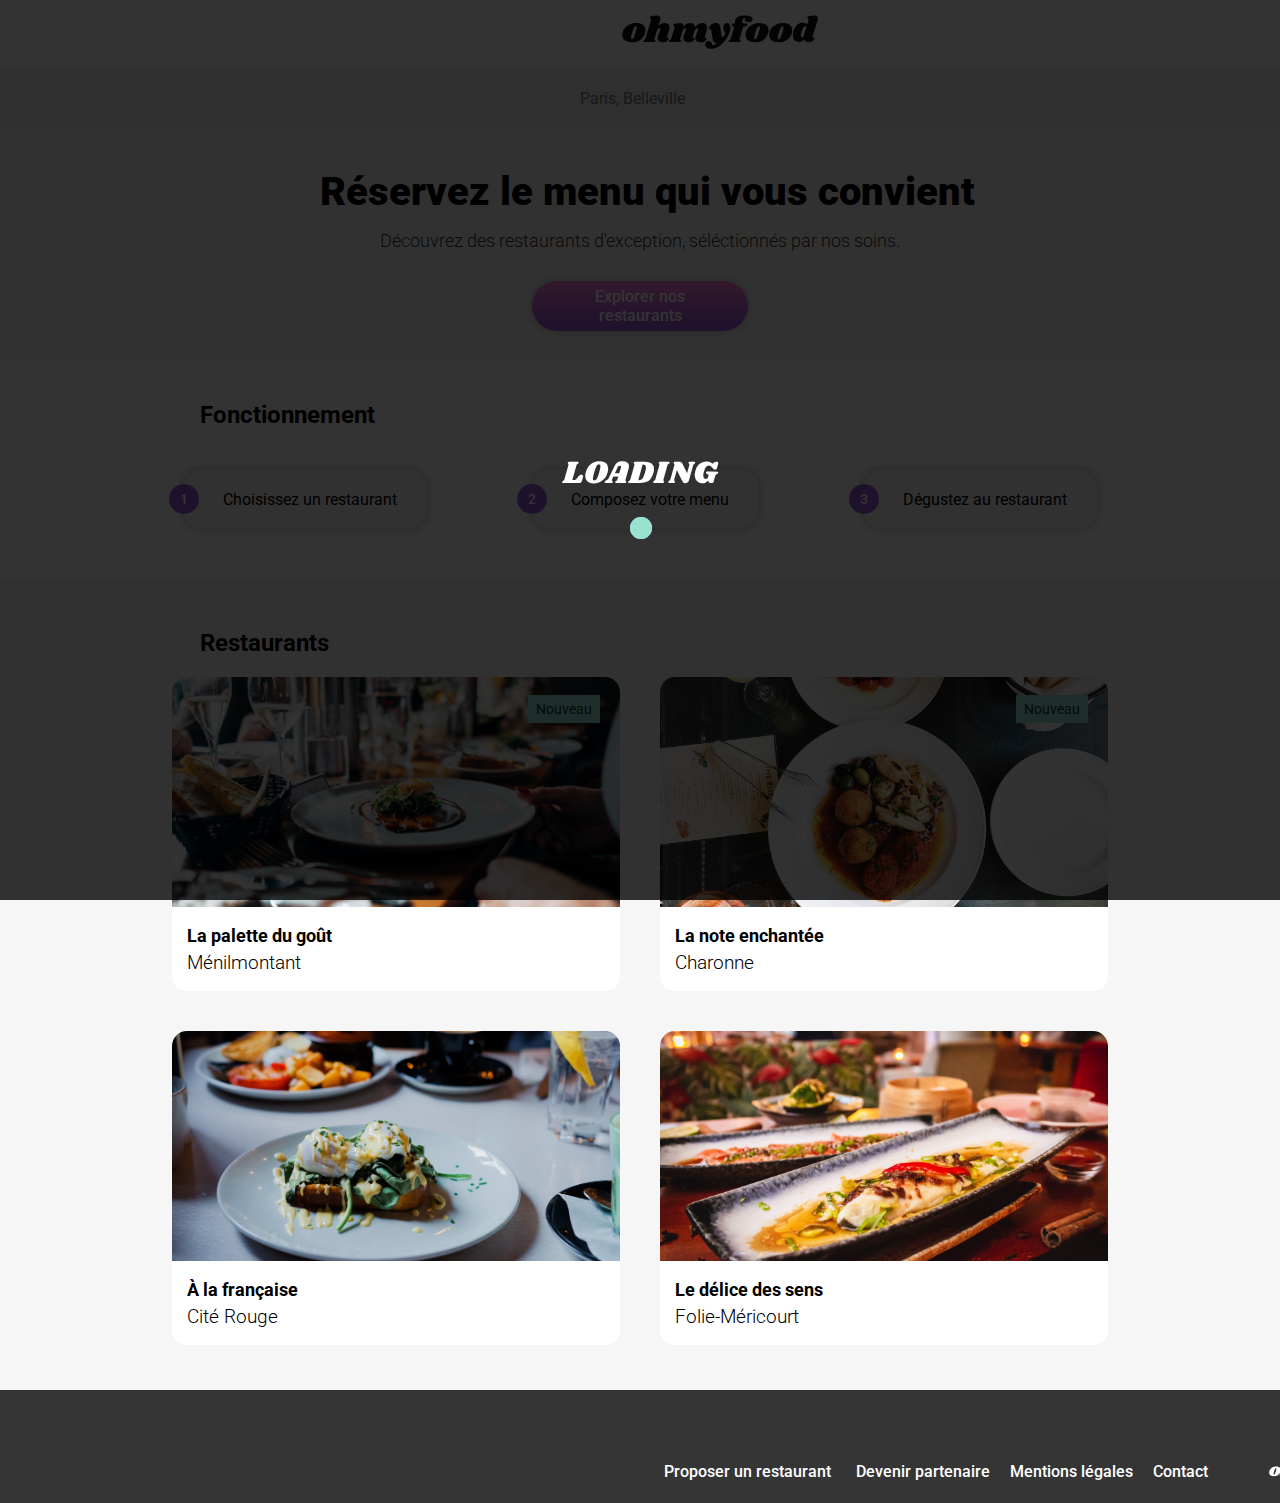
<file: index.html>
<!DOCTYPE html>
<html lang="fr">

<head>
   <meta charset="UTF-8">
   <meta name="viewport" content="width=device-width, initial-scale=1.0">
   <!-- Fontawasome -->
   <link rel="stylesheet" href="https://cdnjs.cloudflare.com/ajax/libs/font-awesome/6.4.2/css/all.min.css"
      integrity="sha512-z3gLpd7yknf1YoNbCzqRKc4qyor8gaKU1qmn+CShxbuBusANI9QpRohGBreCFkKxLhei6S9CQXFEbbKuqLg0DA=="
      crossorigin="anonymous" referrerpolicy="no-referrer" />
   <link rel="stylesheet" href="./assets/css/style.css">
   <title>OhMyFood - Accueil</title>
</head>
<body>
  <!--loading-->
   <div class="loader combine-animations">
      <h1>LOADING</h1>
      <span></span>
      <span></span>
      <span></span>
   </div>
   <header>
      <div class="logo">
         <img src="./assets/images/logo/ohmyfood@2x.svg" alt="Logo de la startup ohmyfood">
      </div>
   </header>
   <main class="main">
      <form class="location">
         <i class="fa-solid fa-location-dot"></i>
         <label for="location"></label>
         <input type="search" id="location" name="location" placeholder="Paris, Belleville"></input>
      </form>
      <div class="hero">
         <h1>Réservez le menu qui vous convient</h1>
         <p>Découvrez des restaurants d'exception, séléctionnés par nos soins.</p>
         <button class="btn-purple">Explorer nos restaurants</button>
      </div>
      <section class="functioning">
         <h2>Fonctionnement</h2>
         <div class="all-steps">
            <div class="step">
               <i class="fa-solid fa-mobile-screen-button"></i>
               <span>Choisissez un restaurant</span>
            </div>
            <div class="step">
               <i class="fa-solid fa-list-ul"></i>
               <span>Composez votre menu</span>
            </div>
            <div class="step">
               <i class="fa-solid fa-store"></i>
               <span>Dégustez au restaurant </span>
            </div>
         </div>
      </section>
      <section class="restaurants">
         <h2>Restaurants</h2>
         <div class="restaurants-content">
            <article class="cards">
               <a href="./restaurant/la_palette_du_gout.html">
                  <img src="./assets/images/restaurants/jay-wennington-N_Y88TWmGwA-unsplash.jpg"
                     alt="Photo du restaurant La palette du goût - Ménilmontant">
                  <div class="cards-texts menu-title-heart">
                     <h3 class="title-restaurant">La palette du goût</h3>
                     <i class="fa-empty fa-regular fa-heart heart-main"></i>
                     <i class=" fa-full fa-solid fa-heart heart-main"></i>
                  </div>
                  <p class="citie-restaurant">Ménilmontant</p>
                  <div class="badge">Nouveau</div>
               </a>
            </article>

            <article class="cards">
               <a href="./restaurant/la_note_enchentee.html">
                  <img src="./assets/images/restaurants/stil-u2Lp8tXIcjw-unsplash.jpg"
                     alt="Photo du restaurant La note enchantée - Charonne">
                  <div class="cards-texts menu-title-heart">
                     <h3 class="title-restaurant">La note enchantée</h3>
                     <i class="fa-empty fa-regular fa-heart heart-main"></i>
                     <i class=" fa-full fa-solid fa-heart heart-main"></i>
                  </div>
                  <p class="citie-restaurant">Charonne</p>
                  <div class="badge">Nouveau</div>
               </a>
            </article>

            <article class="cards">
               <a href="./restaurant/a_la_francaise.html">
                  <img src="./assets/images/restaurants/toa-heftiba-DQKerTsQwi0-unsplash.jpg"
                     alt="Photo du restaurant À la française - Cité Rouge">
                  <div class="cards-texts menu-title-heart">
                     <h3 class="title-restaurant">À la française</h3>
                     <i class="fa-empty fa-regular fa-heart heart-main"></i>
                     <i class=" fa-full fa-solid fa-heart heart-main"></i>
                  </div>
                  <p class="citie-restaurant">Cité Rouge</p>
               </a>
            </article>

            <article class="cards">
               <a href="./restaurant/le_delice_des_sens.html">
                  <img src="./assets/images/restaurants/louis-hansel-shotsoflouis-qNBGVyOCY8Q-unsplash.jpg"
                     alt="Photo du restaurant Le délice des sens - Folie-Méricourt">
                  <div class="cards-texts menu-title-heart">
                     <h3 class="title-restaurant">Le délice des sens</h3>
                     <i class="fa-empty fa-regular fa-heart heart-main"></i>
                     <i class=" fa-full fa-solid fa-heart heart-main"></i>
                  </div>
                  <p class="citie-restaurant">Folie-Méricourt</p>
               </a>
            </article>
         </div>
      </section>
      </main>
      <footer>
         <h3> <img src="assets/images/logo/ohmyfood2.png" alt="title picture" title="title picture" /> </h3>
         <div class="footer-container">
            <a href="#">
               <i class="fa-solid fa-utensils"></i>
               Proposer un restaurant
            </a>
            <a href="#">
               <i class="fa-solid fa-handshake-angle"></i>
               Devenir partenaire
            </a>
            <a href="#">
               Mentions légales
            </a>
            <a href="mailto:ohmyfood@gmail.com">
               Contact
            </a>
         </div>
      </footer>
   </body>
   
   </html>
</file>
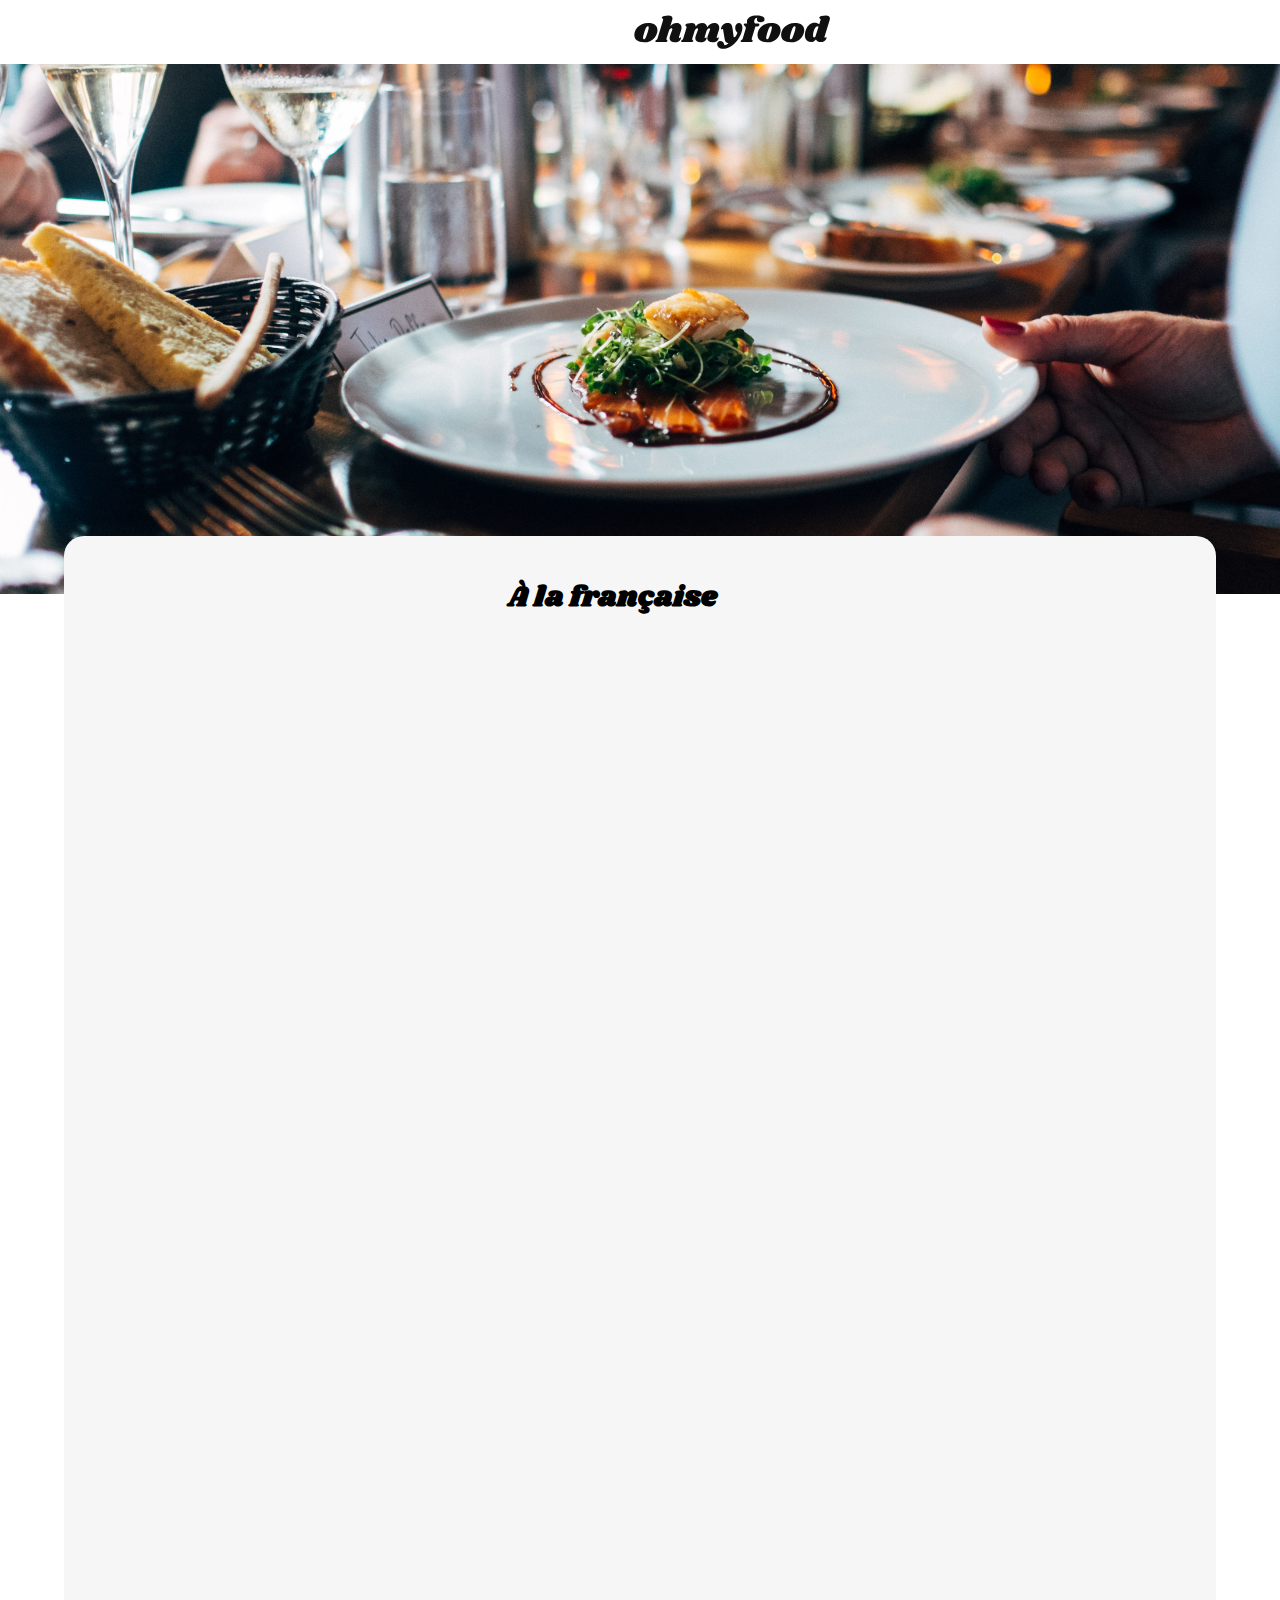
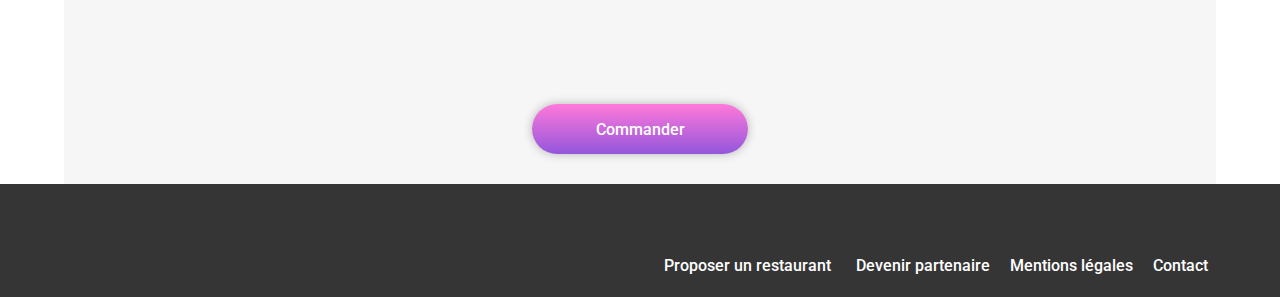
<file: restaurant/a_la_francaise.html>
<!DOCTYPE html>
<html lang="fr">

<head>
   <meta charset="UTF-8">
   <meta name="viewport" content="width=device-width, initial-scale=1.0">
   <!-- CDN Fontawasome -->
   <link rel="stylesheet" href="https://cdnjs.cloudflare.com/ajax/libs/font-awesome/6.4.2/css/all.min.css"
      integrity="sha512-z3gLpd7yknf1YoNbCzqRKc4qyor8gaKU1qmn+CShxbuBusANI9QpRohGBreCFkKxLhei6S9CQXFEbbKuqLg0DA=="
      crossorigin="anonymous" referrerpolicy="no-referrer" />
   <!-- Feuilles de styles -->
   <link rel="stylesheet" href="../assets/css/style.css">
   <title>Menu 3 : À la Française</title>
</head>

<body>
   <!-- Header -->
   <header class="menu-header">
      <a href="../index.html"><i class="fa-solid fa-arrow-left"></i></a>
      <div class="logo">
         <img src="../assets/images/logo/ohmyfood@2x.svg" alt="Logo de la startup ohmyfood">
      </div>
   </header>

   <!-- Main Section -->
   <main class="main">

      <!-- Image du menu -->
      <div class="menu-img">
         <img src="../assets/images/restaurants/jay-wennington-N_Y88TWmGwA-unsplash.jpg"
            alt="Photo du restaurant La palette du goût.">
      </div>
<!-- Plates sections -->
<section class="menu">
   <div class="menu-title">
      <h1>À la française</h1>
      <div class="menu-title-heart">
         <i class=" fa-empty fa-regular fa-heart"></i>
         <i class=" fa-full fa-solid fa-heart"></i>
      </div>
   </div>

   <!-- Plates Content -->
   <div class="menu-plates entrees-anim">
      <h4>ENTRÉES</h4>

      <div class="menu-plates-content">
         <!--Plates  -->

         <!-- Entries -->

         <article class="plate">
            <div class="plate-content">
               <div class="plate-title">
                  <h3>Tartare de poulpe acidulé</h3>
                  <p>Aux zestes d'orange</p>
               </div>
               <div class="plate-price">
                  <p>25€</p>
               </div>
            </div>
            <div class="plate-check">
               <i class="fa-solid fa-circle-check"></i>
            </div>
         </article>

         <!--Plates  -->

         <article class="plate">
            <div class="plate-content">
               <div class="plate-title">
                  <h3>Velouté de légumes d'antan</h3>
                  <p>Carotte,panais,topinanbour</p>
               </div>
               <div class="plate-price">
                  <p>35€</p>
               </div>
            </div>
            <div class="plate-check">
               <i class="fa-solid fa-circle-check"></i>
            </div>
         </article>

         <!--Plates  -->
         <article class="plate">
            <div class="plate-content">
               <div class="plate-title">
                  <h3>Soupe à l'oignon</h3>
                  <p>Revisitée</p>
               </div>
               <div class="plate-price">
                  <p>20€</p>
               </div>
            </div>
            <div class="plate-check">
               <i class="fa-solid fa-circle-check"></i>
            </div>
         </article>

      </div>
   </div>

   <div class="menu-plates plats-anim">
      <h4>PLATS</h4>

      <div class="menu-plates-content">
         <!--Plates  -->

         <!-- Dishes-->

         <article class="plate">
            <div class="plate-content">
               <div class="plate-title">
                  <h3>Coquilles Saint-Jacques</h3>
                  <p>Accompagnées d'une purée de panais</p>
               </div>
               <div class="plate-price">
                  <p>40€</p>
               </div>
            </div>
            <div class="plate-check">
               <i class="fa-solid fa-circle-check"></i>
            </div>
         </article>

         <!--Plates  -->

         <article class="plate">
            <div class="plate-content">
               <div class="plate-title">
                  <h3>Magret de canard</h3>
                  <p>Et parmentier de pommes de terre</p>
               </div>
               <div class="plate-price">
                  <p>35€</p>
               </div>
            </div>
            <div class="plate-check">
               <i class="fa-solid fa-circle-check"></i>
            </div>
         </article>

         <!--Plates  -->
         <article class="plate">
            <div class="plate-content">
               <div class="plate-title">
                  <h3>Pigeonneau d'Ille-et-Vilaine</h3>
                  <p>Sur son lit de gnocchisaux légumes </p>
               </div>
               <div class="plate-price">
                  <p>44€</p>
               </div>
            </div>
            <div class="plate-check">
               <i class="fa-solid fa-circle-check"></i>
            </div>
         </article>
      </div>
   </div>

   <div class="menu-plates desserts-anim">
      <h4>DESSERTS</h4>

      <div class="menu-plates-content">
         <!--Plates  -->

         <!--Desserts -->

         <article class="plate">
            <div class="plate-content">
               <div class="plate-title">
                  <h3>Pétales de violettes glacés</h3>
                  <p>Et purée de noissettes</p>
               </div>
               <div class="plate-price">
                  <p>18€</p>
               </div>
            </div>
            <div class="plate-check">
               <i class="fa-solid fa-circle-check"></i>
            </div>
         </article>

         <!--Plates  -->

         <article class="plate">
            <div class="plate-content">
               <div class="plate-title">
                  <h3>Fondant au chocolat</h3>
                  <p>Revisité</p>
               </div>
               <div class="plate-price">
                  <p>22€</p>
               </div>
            </div>
            <div class="plate-check">
               <i class="fa-solid fa-circle-check"></i>
            </div>
         </article>

         <!--Plates  -->
         <article class="plate">
            <div class="plate-content">
               <div class="plate-title">
                  <h3>Millefeuille croustillant</h3>
                  <p>Myrtilles et pâte d'amande</p>
               </div>
               <div class="plate-price">
                  <p>23€</p>
               </div>
            </div>
            <div class="plate-check">
               <i class="fa-solid fa-circle-check"></i>
            </div>
         </article>
      </div>
   </div>

   <!--Bouton commander-->
   <button class="btn-purple">Commander</button>
</section>
</main>

<!-- Footer -->
<footer>
<h3> <font face ="Shrikhand ">ohmyfood</font> </h3>
<div class="footer-container">
   <a href="#">
      <i class="fa-solid fa-utensils"></i>
      Proposer un restaurant
   </a>
   <a href="#">
      <i class="fa-solid fa-handshake-angle"></i>
      Devenir partenaire
   </a>
   <a href="#">
      Mentions légales
   </a>
   <a href="mailto:ohmyfood@gmail.com">
      Contact
   </a>
</div>
</footer>
</body>

</html>
</file>
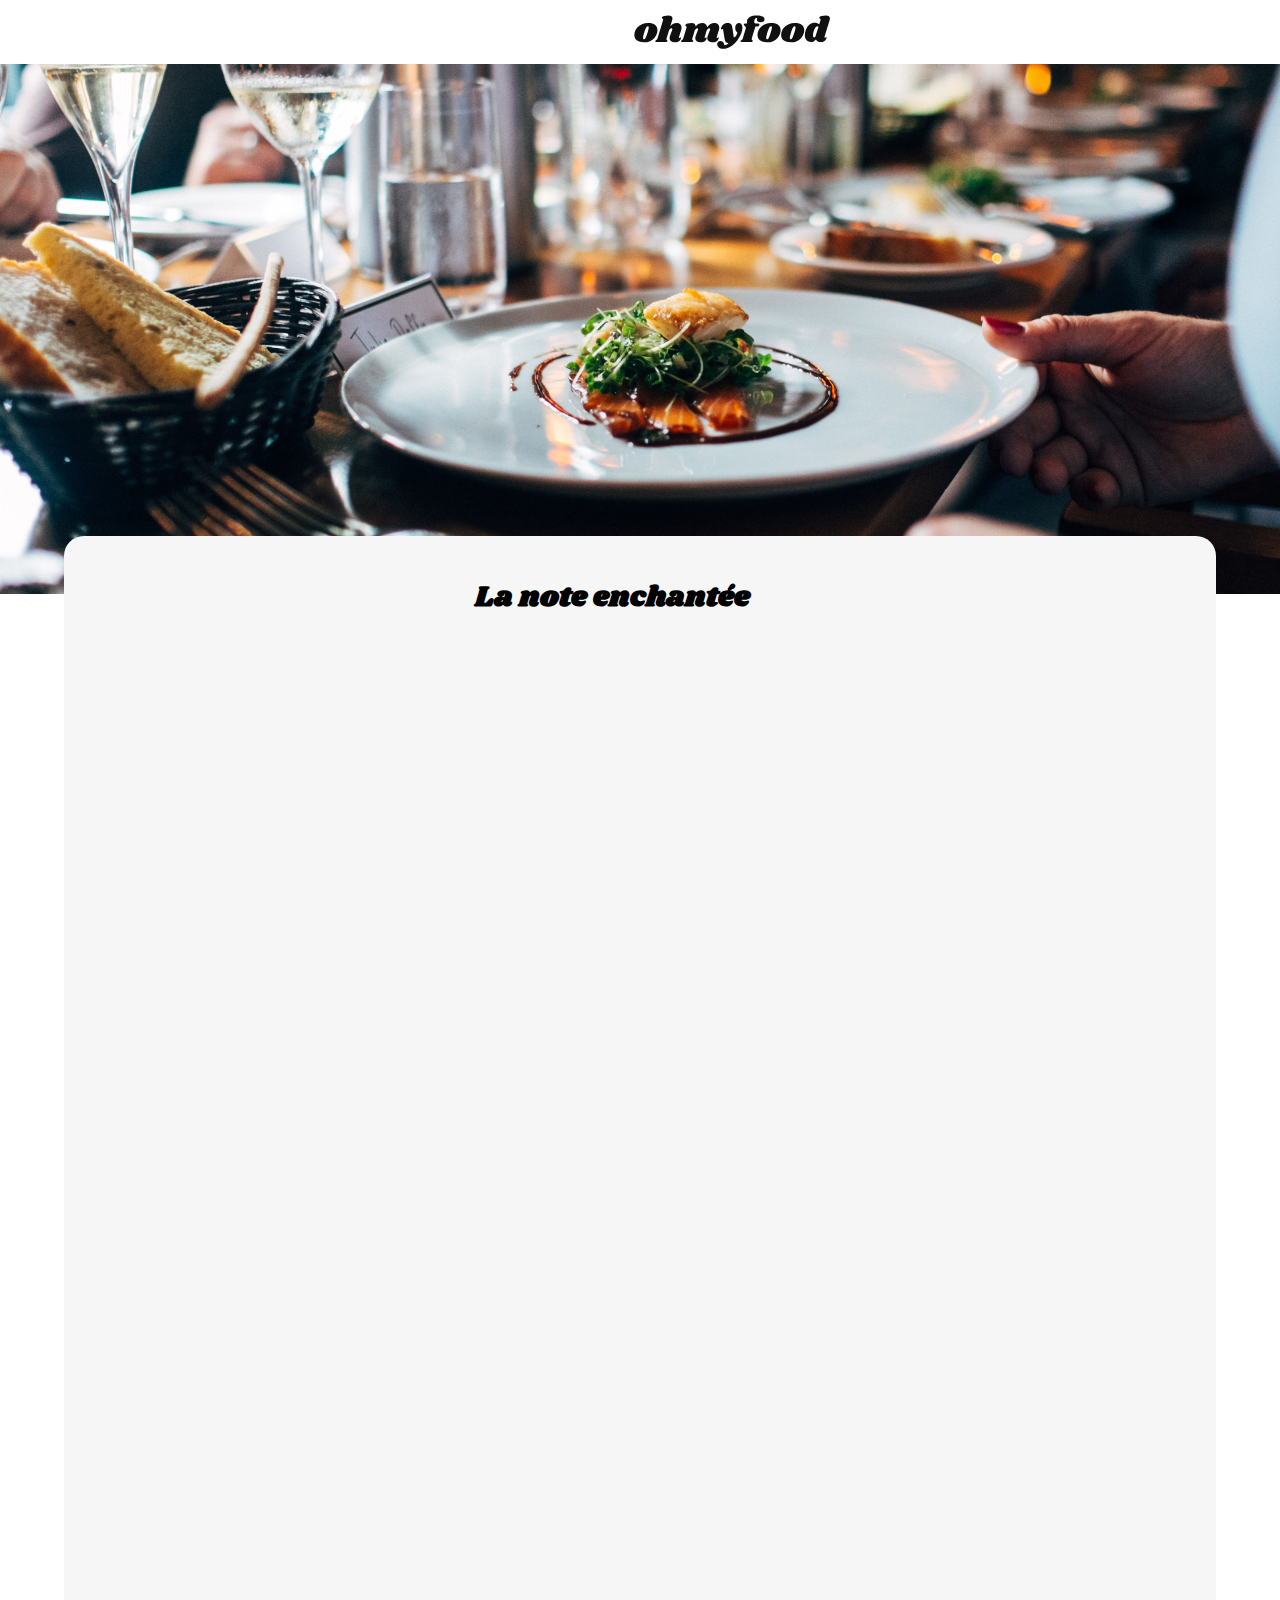
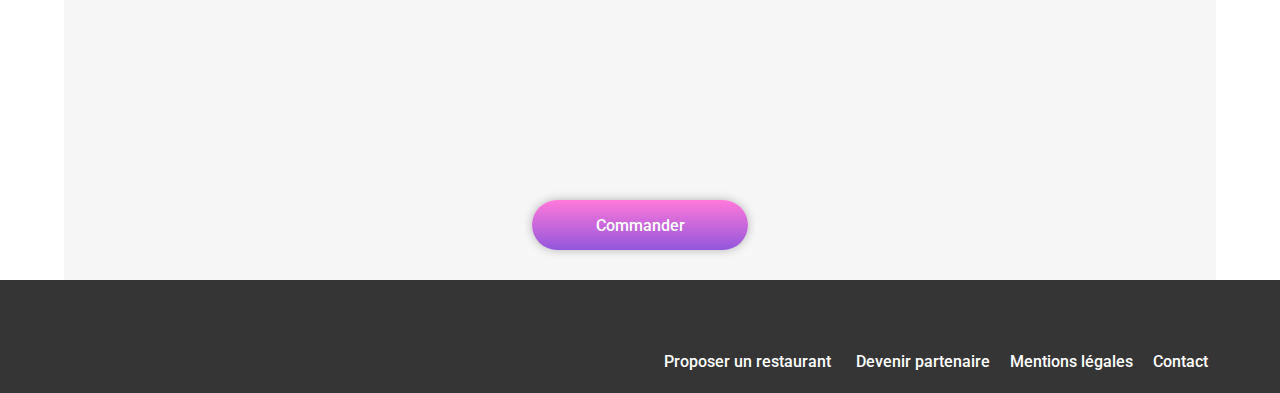
<file: restaurant/la_note_enchentee.html>
<!DOCTYPE html>
<html lang="fr">

<head>
   <meta charset="UTF-8">
   <meta name="viewport" content="width=device-width, initial-scale=1.0">
   <!-- CDN Fontawasome -->
   <link rel="stylesheet" href="https://cdnjs.cloudflare.com/ajax/libs/font-awesome/6.4.2/css/all.min.css"
      integrity="sha512-z3gLpd7yknf1YoNbCzqRKc4qyor8gaKU1qmn+CShxbuBusANI9QpRohGBreCFkKxLhei6S9CQXFEbbKuqLg0DA=="
      crossorigin="anonymous" referrerpolicy="no-referrer" />
   <!-- Feuilles de styles -->
   <link rel="stylesheet" href="../assets/css/style.css">
   <title>Menu 2 : La Note Enchantée</title>
</head>

<body>
   <!-- Header -->
   <header class="menu-header">
      <a href="../index.html"><i class="fa-solid fa-arrow-left"></i></a>
      <div class="logo">
         <img src="../assets/images/logo/ohmyfood@2x.svg" alt="Logo de la startup ohmyfood">
      </div>
   </header>

   <!-- Main Section -->
   <main class="main">

      <!-- Image du menu -->
      <div class="menu-img">
         <img src="../assets/images/restaurants/jay-wennington-N_Y88TWmGwA-unsplash.jpg"
            alt="Photo du restaurant La palette du goût.">
      </div>
 <!-- Plates sections -->
 <section class="menu">
   <div class="menu-title">
      <h1>La note enchantée</h1>
      <div class="menu-title-heart">
         <i class=" fa-empty fa-regular fa-heart"></i>
         <i class=" fa-full fa-solid fa-heart"></i>
      </div>
   </div>

   <!-- Plates Content -->
   <div class="menu-plates entrees-anim">
      <h4>ENTRÉES</h4>

      <div class="menu-plates-content">
         <!--Plates  -->

         <!-- Entries -->

         <article class="plate">
            <div class="plate-content">
               <div class="plate-title">
                  <h3>Ravioles de foie gras</h3>
                  <p>Accompagnées de leur crème à la truffe</p>
               </div>
               <div class="plate-price">
                  <p>25€</p>
               </div>
            </div>
            <div class="plate-check">
               <i class="fa-solid fa-circle-check"></i>
            </div>
         </article>

         <!--Plates  -->

         <article class="plate">
            <div class="plate-content">
               <div class="plate-title">
                  <h3>Caviar osciètre</h3>
                  <p>Sur blini à la farine de blé noir</p>
               </div>
               <div class="plate-price">
                  <p>35€</p>
               </div>
            </div>
            <div class="plate-check">
               <i class="fa-solid fa-circle-check"></i>
            </div>
         </article>

         <!--Plates  -->
         <article class="plate">
            <div class="plate-content">
               <div class="plate-title">
                  <h3>Homard et espuma de potiron</h3>
                  <p>Marinés aux zestes d'orange</p>
               </div>
               <div class="plate-price">
                  <p>20€</p>
               </div>
            </div>
            <div class="plate-check">
               <i class="fa-solid fa-circle-check"></i>
            </div>
         </article>

         <!--Plates  -->
         <article class="plate">
            <div class="plate-content">
               <div class="plate-title">
                  <h3>Foie gras de canard cuit entier</h3>
                  <p>Confiture de figue et pain toasté</p>
               </div>
               <div class="plate-price">
                  <p>35€</p>
               </div>
            </div>
            <div class="plate-check">
               <i class="fa-solid fa-circle-check"></i>
            </div>
         </article>

      </div>
   </div>

   <div class="menu-plates plats-anim">
      <h4>PLATS</h4>

      <div class="menu-plates-content">
         <!--Plates  -->

         <!-- Dishes-->

         <article class="plate">
            <div class="plate-content">
               <div class="plate-title">
                  <h3>Noix de coquilles Saint-Jacques</h3>
                  <p>Sur lit de purée de céleri-rave</p>
               </div>
               <div class="plate-price">
                  <p>40€</p>
               </div>
            </div>
            <div class="plate-check">
               <i class="fa-solid fa-circle-check"></i>
            </div>
         </article>

         <!--Plates  -->

         <article class="plate">
            <div class="plate-content">
               <div class="plate-title">
                  <h3>Langoustine poêlée</h3>
                  <p>Purée de patate douce</p>
               </div>
               <div class="plate-price">
                  <p>35€</p>
               </div>
            </div>
            <div class="plate-check">
               <i class="fa-solid fa-circle-check"></i>
            </div>
         </article>

         <!--Plates  -->
         <article class="plate">
            <div class="plate-content">
               <div class="plate-title">
                  <h3>Mijoté de queue de boeuf</h3>
                  <p>Et riz sauvage aux zestes de citron</p>
               </div>
               <div class="plate-price">
                  <p>45€</p>
               </div>
            </div>
            <div class="plate-check">
               <i class="fa-solid fa-circle-check"></i>
            </div>
         </article>
      </div>
   </div>

   <div class="menu-plates desserts-anim">
      <h4>DESSERTS</h4>

      <div class="menu-plates-content">
         <!--Plates  -->

         <!--Desserts -->

         <article class="plate">
            <div class="plate-content">
               <div class="plate-title">
                  <h3>Macaron noisette et chocolat</h3>
                  <p>Glace au caramel brun et sel de Guérande</p>
               </div>
               <div class="plate-price">
                  <p>18€</p>
               </div>
            </div>
            <div class="plate-check">
               <i class="fa-solid fa-circle-check"></i>
            </div>
         </article>

         <!--Plates  -->

         <article class="plate">
            <div class="plate-content">
               <div class="plate-title">
                  <h3>Baba au rhum revisité</h3>
                  <p>Avec son coulis de citron</p>
               </div>
               <div class="plate-price">
                  <p>22€</p>
               </div>
            </div>
            <div class="plate-check">
               <i class="fa-solid fa-circle-check"></i>
            </div>
         </article>

         <!--Plates  -->
         <article class="plate">
            <div class="plate-content">
               <div class="plate-title">
                  <h3>Tarte au citron meringuée</h3>
                  <p>Déstructurée</p>
               </div>
               <div class="plate-price">
                  <p>23€</p>
               </div>
            </div>
            <div class="plate-check">
               <i class="fa-solid fa-circle-check"></i>
            </div>
         </article>
      </div>
   </div>
   <!--Bouton commander-->
   <button class="btn-purple">Commander</button>
</section>
</main>

<!-- Footer -->
<footer>
<h3> <font face ="Shrikhand ">ohmyfood</font> </h3>
<div class="footer-container">
   <a href="#">
      <i class="fa-solid fa-utensils"></i>
      Proposer un restaurant
   </a>
   <a href="#">
      <i class="fa-solid fa-handshake-angle"></i>
      Devenir partenaire
   </a>
   <a href="#">
      Mentions légales
   </a>
   <a href="mailto:ohmyfood@gmail.com">
      Contact
   </a>
</div>
</footer>
</body>

</html>
</file>
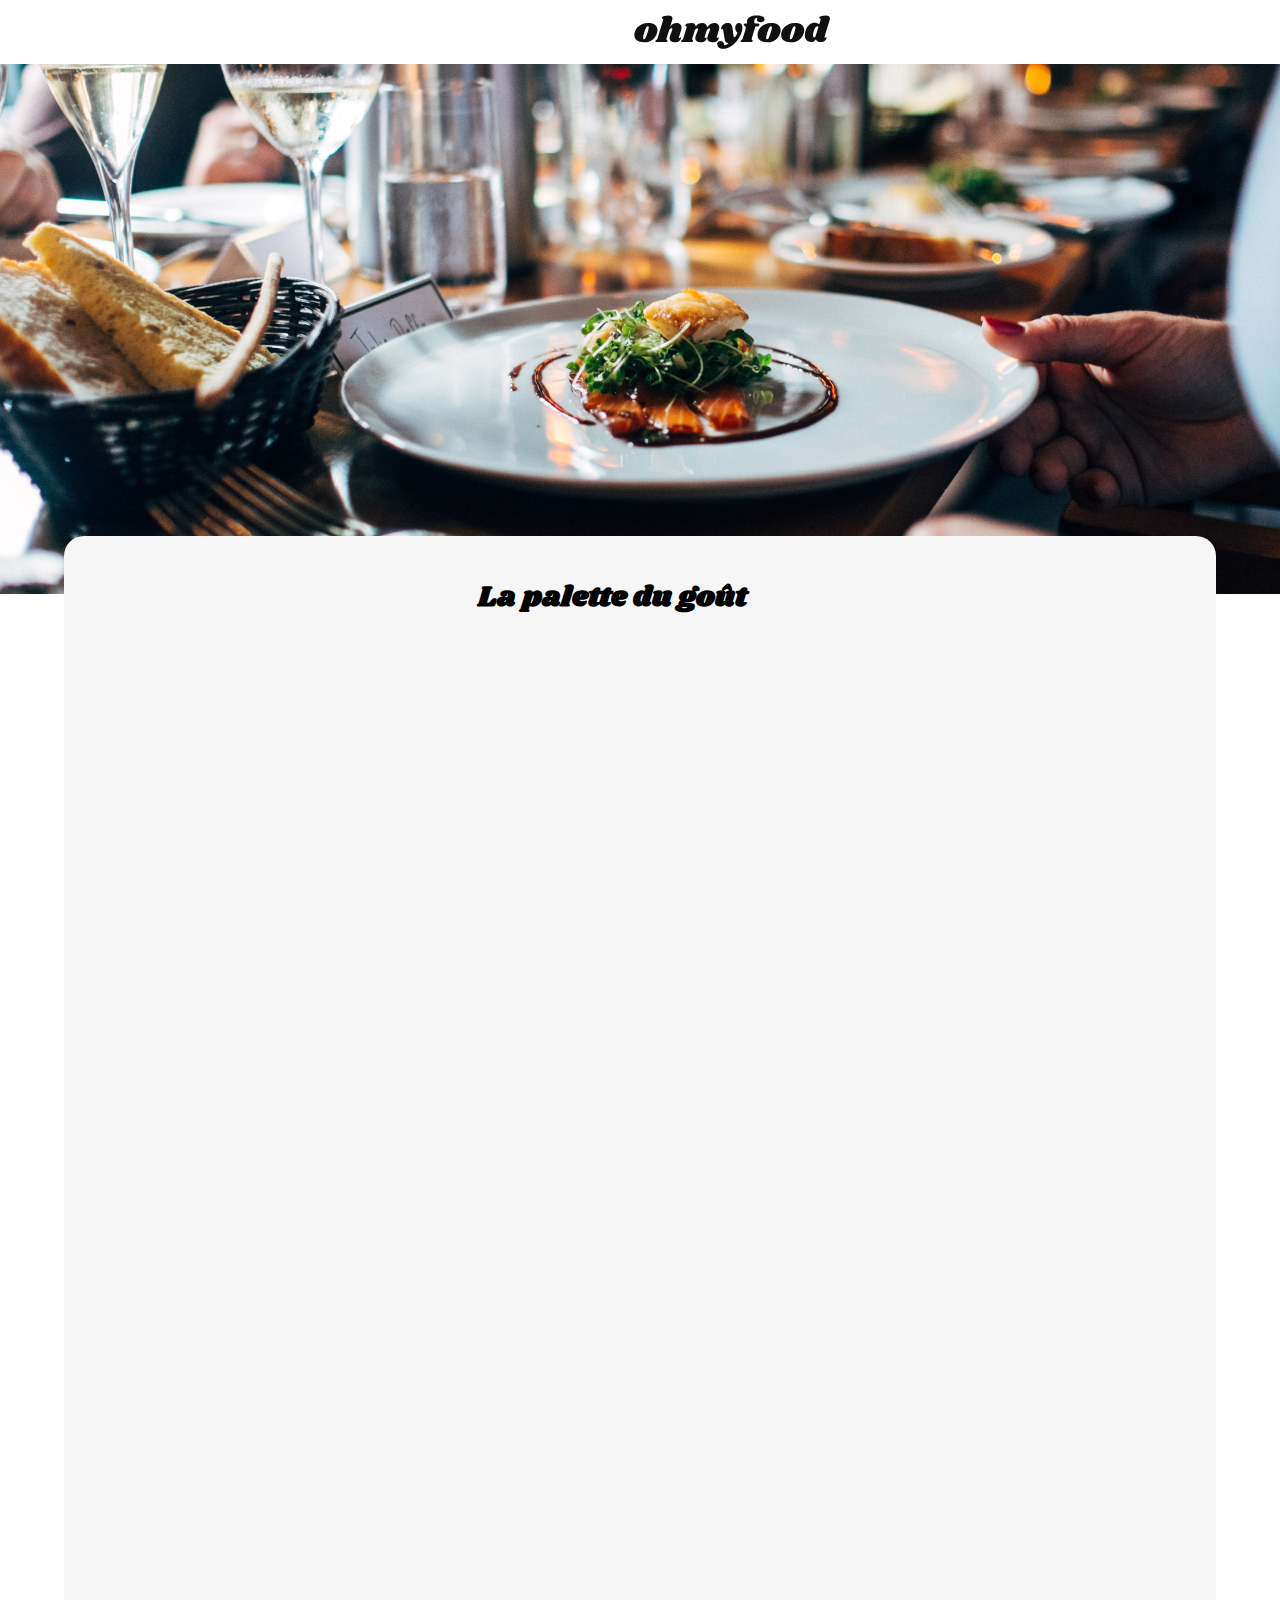
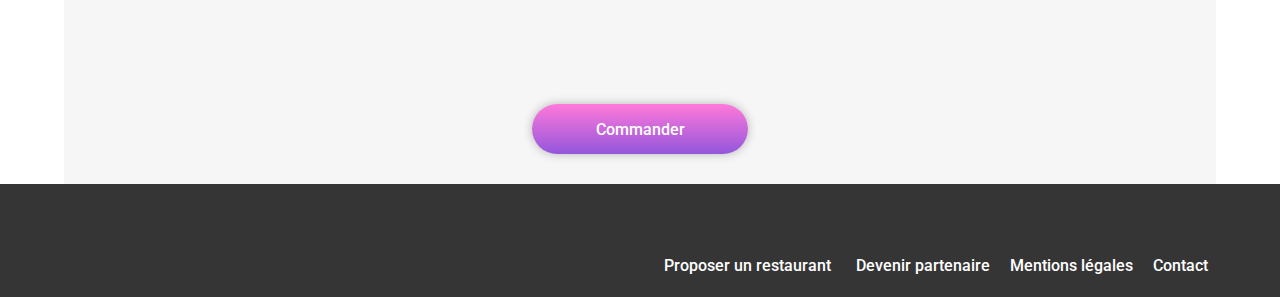
<file: restaurant/la_palette_du_gout.html>
<!DOCTYPE html>
<html lang="fr">

<head>
  <meta charset="UTF-8">
  <meta name="viewport" content="width=device-width, initial-scale=1.0">
  <!-- CDN Fontawasome -->
  <link rel="stylesheet" href="https://cdnjs.cloudflare.com/ajax/libs/font-awesome/6.4.2/css/all.min.css"
    integrity="sha512-z3gLpd7yknf1YoNbCzqRKc4qyor8gaKU1qmn+CShxbuBusANI9QpRohGBreCFkKxLhei6S9CQXFEbbKuqLg0DA=="
    crossorigin="anonymous" referrerpolicy="no-referrer" />
  <!-- Feuilles de styles -->
  <link rel="stylesheet" href="../assets/css/style.css">
  <title>Menu 1 : La Palette du goût</title>
</head>

<body>
  <!-- Header -->
  <header class="menu-header">
    <a href="../index.html"><i class="fa-solid fa-arrow-left"></i></a>
    <div class="logo">
      <img src="../assets/images/logo/ohmyfood@2x.svg" alt="Logo de la startup ohmyfood">
    </div>
  </header>

  <!-- Main Section -->
  <main class="main">

    <!-- Image du menu -->
    <div class="menu-img">
      <img src="../assets/images/restaurants/jay-wennington-N_Y88TWmGwA-unsplash.jpg"
        alt="Photo du restaurant La palette du goût.">
    </div>
     <!-- Plates sections -->
     <section class="menu">
        <div class="menu-title">
          <h1>La palette du goût</h1>
          <div class="menu-title-heart">
            <i class=" fa-empty fa-regular fa-heart"></i>
            <i class=" fa-full fa-solid fa-heart"></i>
          </div>
        </div>
  
        <!-- Plates Content -->
        <div class="menu-plates entrees-anim">
  
          <h4>ENTRÉES</h4>
  
          <div class="menu-plates-content">
            <!--Plates  -->
  
            <!-- Entries -->
  
            <article class="plate">
              <div class="plate-content">
                <div class="plate-title">
                  <h3>Fricassée d'escargots</h3>
                  <p>Au piment d'Espelette</p>
                </div>
                <div class="plate-price">
                  <p>25€</p>
                </div>
              </div>
              <div class="plate-check">
                <i class="fa-solid fa-circle-check"></i>
              </div>
            </article>
  
            <!--Plates  -->
  
            <article class="plate">
              <div class="plate-content">
                <div class="plate-title">
                  <h3>Foie gras de canard mi-cuit</h3>
                  <p>Et ses copeaux de truffe noire</p>
                </div>
                <div class="plate-price">
                  <p>35€</p>
                </div>
              </div>
              <div class="plate-check">
                <i class="fa-solid fa-circle-check"></i>
              </div>
            </article>
  
            <!--Plates  -->
            <article class="plate">
              <div class="plate-content">
                <div class="plate-title">
                  <h3>Oeuf au plat</h3>
                  <p>Assaisonné à la truffe sur lit de caviar</p>
                </div>
                <div class="plate-price">
                  <p>20€</p>
                </div>
              </div>
              <div class="plate-check">
                <i class="fa-solid fa-circle-check"></i>
              </div>
            </article>
          </div>
  
        </div>
  
        <div class="menu-plates plats-anim">
          <h4>PLATS</h4>
  
          <div class="menu-plates-content">
            <!--Plates  -->
  
            <!-- Dishes-->
  
            <article class="plate">
              <div class="plate-content">
                <div class="plate-title">
                  <h3>Filets de boeuf aux herbes</h3>
                  <p>Accompagné de sa ribambelle de légumes</p>
                </div>
                <div class="plate-price">
                  <p>40€</p>
                </div>
              </div>
              <div class="plate-check">
                <i class="fa-solid fa-circle-check"></i>
              </div>
            </article>
  
            <!--Plates  -->
  
            <article class="plate">
              <div class="plate-content">
                <div class="plate-title">
                  <h3>Parmentier de queue de boeuf</h3>
                  <p>À la truffe noire sur sa purée de panais</p>
                </div>
                <div class="plate-price">
                  <p>35€</p>
                </div>
              </div>
              <div class="plate-check">
                <i class="fa-solid fa-circle-check"></i>
              </div>
            </article>
  
            <!--Plates  -->
            <article class="plate">
              <div class="plate-content">
                <div class="plate-title">
                  <h3>Filet de turbot</h3>
                  <p>Aux agrumes</p>
                </div>
                <div class="plate-price">
                  <p>44€</p>
                </div>
              </div>
              <div class="plate-check">
                <i class="fa-solid fa-circle-check"></i>
              </div>
            </article>
          </div>
  
        </div>
  
        <div class="menu-plates desserts-anim">
          <h4>DESSERTS</h4>
  
          <div class="menu-plates-content">
            <!--Plates  -->
  
            <!--Desserts -->
  
            <article class="plate">
              <div class="plate-content">
                <div class="plate-title">
                  <h3>Paris-Brest</h3>
                  <p>Revisité</p>
                </div>
                <div class="plate-price">
                  <p>18€</p>
                </div>
              </div>
              <div class="plate-check">
                <i class="fa-solid fa-circle-check"></i>
              </div>
            </article>
  
            <!--Plates  -->
  
            <article class="plate">
              <div class="plate-content">
                <div class="plate-title">
                  <h3>Macaron au chocolat d'exception</h3>
                  <p>Et glace à la vanille de Magagascar</p>
                </div>
                <div class="plate-price">
                  <p>22€</p>
                </div>
              </div>
              <div class="plate-check">
                <i class="fa-solid fa-circle-check"></i>
              </div>
            </article>
  
            <!--Plates  -->
            <article class="plate">
              <div class="plate-content">
                <div class="plate-title">
                  <h3>Mousse au chocolat</h3>
                  <p>Au piment d'Espelette et à la truffe noire</p>
                </div>
                <div class="plate-price">
                  <p>23€</p>
                </div>
              </div>
              <div class="plate-check">
                <i class="fa-solid fa-circle-check"></i>
              </div>
            </article>
          </div>
  
        </div>
  
        <!--Bouton commander-->
        <button class="btn-purple">Commander</button>
      </section>
    </main>
  
    <!-- Footer -->
    <footer>
      <h3> <font face ="Shrikhand ">ohmyfood</font> </h3>
      <div class="footer-container">
        <a href="#">
          <i class="fa-solid fa-utensils"></i>
          Proposer un restaurant
        </a>
        <a href="#">
          <i class="fa-solid fa-handshake-angle"></i>
          Devenir partenaire
        </a>
        <a href="#">
          Mentions légales
        </a>
        <a href="mailto:ohmyfood@gmail.com">
          Contact
        </a>
      </div>
    </footer>
  </body>
  
  </html>
</file>
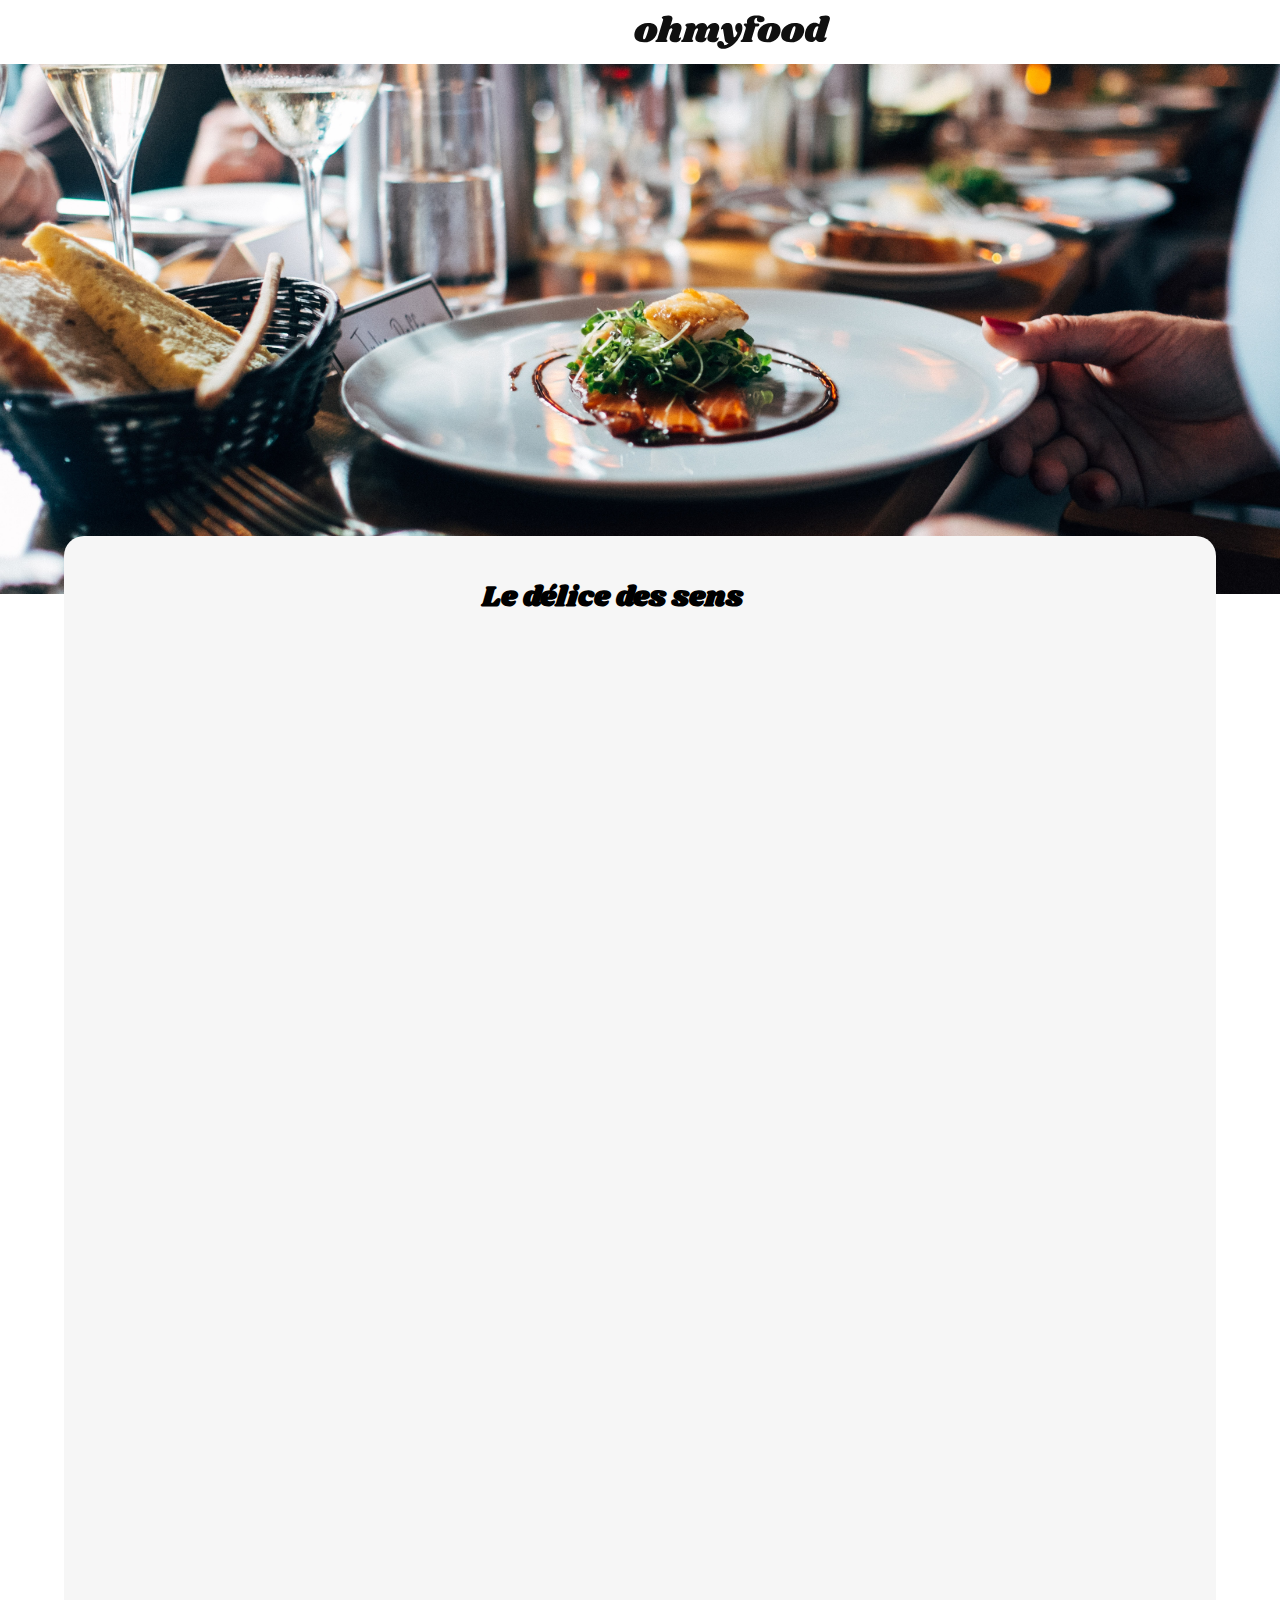
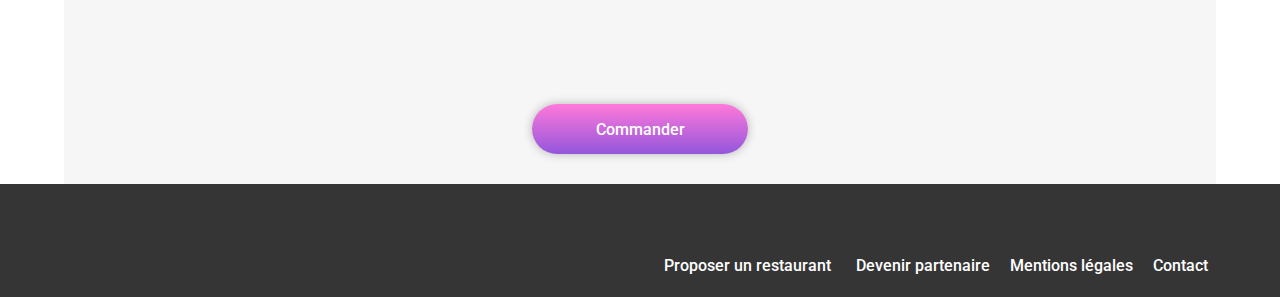
<file: restaurant/le_delice_des_sens.html>
<!DOCTYPE html>
<html lang="fr">

<head>
   <meta charset="UTF-8">
   <meta name="viewport" content="width=device-width, initial-scale=1.0">
   <!-- CDN Fontawasome -->
   <link rel="stylesheet" href="https://cdnjs.cloudflare.com/ajax/libs/font-awesome/6.4.2/css/all.min.css"
      integrity="sha512-z3gLpd7yknf1YoNbCzqRKc4qyor8gaKU1qmn+CShxbuBusANI9QpRohGBreCFkKxLhei6S9CQXFEbbKuqLg0DA=="
      crossorigin="anonymous" referrerpolicy="no-referrer" />
   <!-- Feuilles de styles -->
   <link rel="stylesheet" href="../assets/css/style.css">
   <title>Menu 4 : le Délice des Sens</title>
</head>

<body>
   <!-- Header -->
   <header class="menu-header">
      <a href="../index.html"><i class="fa-solid fa-arrow-left"></i></a>
      <div class="logo">
         <img src="../assets/images/logo/ohmyfood@2x.svg" alt="Logo de la startup ohmyfood">
      </div>
   </header>

   <!-- Main Section -->
   <main class="main">

      <!-- Image du menu -->
      <div class="menu-img">
         <img src="../assets/images/restaurants/jay-wennington-N_Y88TWmGwA-unsplash.jpg"
            alt="Photo du restaurant La palette du goût.">
      </div>

      <!-- Plates sections -->
      <section class="menu">
         <div class="menu-title">
            <h1>Le délice des sens</h1>
            <div class="menu-title-heart">
               <i class=" fa-empty fa-regular fa-heart"></i>
               <i class=" fa-full fa-solid fa-heart"></i>
            </div>
         </div>
          <!-- Plates Content -->
          <div class="menu-plates entrees-anim">
            <h4>ENTRÉES</h4>

            <div class="menu-plates-content">
               <!--Plates  -->

               <!-- Entries -->

               <article class="plate">
                  <div class="plate-content">
                     <div class="plate-title">
                        <h3>Tartare de thon</h3>
                        <p>Assaisonné au yuzu</p>
                     </div>
                     <div class="plate-price">
                        <p>25€</p>
                     </div>
                  </div>
                  <div class="plate-check">
                     <i class="fa-solid fa-circle-check"></i>
                  </div>
               </article>

               <!--Plates  -->

               <article class="plate">
                  <div class="plate-content">
                     <div class="plate-title">
                        <h3>Bouchée de homard croustillant</h3>
                        <p>Et sa farandole de petits légumes</p>
                     </div>
                     <div class="plate-price">
                        <p>35€</p>
                     </div>
                  </div>
                  <div class="plate-check">
                     <i class="fa-solid fa-circle-check"></i>
                  </div>
               </article>

               <!--Plates  -->
               <article class="plate">
                  <div class="plate-content">
                     <div class="plate-title">
                        <h3>Poulet rôti aux herbes de Provence</h3>
                        <p>Et sa crème de truffe</p>
                     </div>
                     <div class="plate-price">
                        <p>40€</p>
                     </div>
                  </div>
                  <div class="plate-check">
                     <i class="fa-solid fa-circle-check"></i>
                  </div>
               </article>

            </div>
         </div>

         <div class="menu-plates plats-anim">
            <h4>PLATS</h4>

            <div class="menu-plates-content">
               <!--Plates  -->

               <!-- Dishes-->

               <article class="plate">
                  <div class="plate-content">
                     <div class="plate-title">
                        <h3>Poulet rôti aux herbes de Provence</h3>
                        <p>Et sacrème de truffe</p>
                     </div>
                     <div class="plate-price">
                        <p>40€</p>
                     </div>
                  </div>
                  <div class="plate-check">
                     <i class="fa-solid fa-circle-check"></i>
                  </div>
               </article>

               <!--Plates  -->

               <article class="plate">
                  <div class="plate-content">
                     <div class="plate-title">
                        <h3>Langouste rôtie</h3>
                        <p>Et ses légumes de saison</p>
                     </div>
                     <div class="plate-price">
                        <p>35€</p>
                     </div>
                  </div>
                  <div class="plate-check">
                     <i class="fa-solid fa-circle-check"></i>
                  </div>
               </article>

               <!--Plates  -->
               <article class="plate">
                  <div class="plate-content">
                     <div class="plate-title">
                        <h3>Côte de boeuf Angus</h3>
                        <p>Et sa purée de panais</p>
                     </div>
                     <div class="plate-price">
                        <p>44€</p>
                     </div>
                  </div>
                  <div class="plate-check">
                     <i class="fa-solid fa-circle-check"></i>
                  </div>
               </article>
            </div>
         </div>


         <div class="menu-plates desserts-anim">
            <h4>DESSERTS</h4>

            <div class="menu-plates-content">
               <!--Plates  -->

               <!--Desserts -->

               <article class="plate">
                  <div class="plate-content">
                     <div class="plate-title">
                        <h3>Farandole de desserts</h3>
                        <p>Du chef</p>
                     </div>
                     <div class="plate-price">
                        <p>18€</p>
                     </div>
                  </div>
                  <div class="plate-check">
                     <i class="fa-solid fa-circle-check"></i>
                  </div>
               </article>

               <!--Plates  -->

               <article class="plate">
                  <div class="plate-content">
                     <div class="plate-title">
                        <h3>Crème brulée</h3>
                        <p>Revisitée</p>
                     </div>
                     <div class="plate-price">
                        <p>22€</p>
                     </div>
                  </div>
                  <div class="plate-check">
                     <i class="fa-solid fa-circle-check"></i>
                  </div>
               </article>

               <!--Plates  -->
               <article class="plate">
                  <div class="plate-content">
                     <div class="plate-title">
                        <h3>Tiramisu</h3>
                        <p>À la noisette</p>
                     </div>
                     <div class="plate-price">
                        <p>23€</p>
                     </div>
                  </div>
                  <div class="plate-check">
                     <i class="fa-solid fa-circle-check"></i>
                  </div>
               </article>
            </div>
         </div>

         <!--Bouton commander-->
         <button class="btn-purple">Commander</button>
      </section>
   </main>

   <!-- Footer -->
   <footer>
      <h3> <font face ="Shrikhand ">ohmyfood</font> </h3>
      <div class="footer-container">
         <a href="#">
            <i class="fa-solid fa-utensils"></i>
            Proposer un restaurant
         </a>
         <a href="#">
            <i class="fa-solid fa-handshake-angle"></i>
            Devenir partenaire
         </a>
         <a href="#">
            Mentions légales
         </a>
         <a href="mailto:ohmyfood@gmail.com">
            Contact
         </a>
      </div>
   </footer>
</body>

</html>
</file>
<file: assets/css/style.css>
@charset "UTF-8";
@import url("https://fonts.googleapis.com/css2?family=Roboto:wght@400;500;700;900&family=Shrikhand&display=swap");
*,
::before,
::after {
  margin: 0;
  padding: 0;
  box-sizing: border-box;
  text-decoration: none;
  list-style-type: none;
}

/*Styles généraux*/
body {
  font-family: "Roboto", sans-serif;
}

@media screen and (min-width: 1024px) {
  .main {
    max-width: 1440px;
    width: 100%;
    margin: 0 auto;
  }
}
.main h1 {
  font-family: "Roboto", sans-serif;
  font-size: 1.5rem;
  font-weight: 900;
  margin-left: 15px;
  color: #000000;
}
@media screen and (min-width: 1024px) {
  .main h1 {
    text-align: center;
  }
}
.main h2 {
  font-family: "Roboto", sans-serif;
  font-size: 1.5rem;
  font-weight: 700;
  color: #000000;
  margin: 40px 0 20px 20px;
  margin-left: 200px;
}
.main h3 {
  font-family: "Shrikhand", cursive;
  font-size: 1.125rem;
  font-weight: 400;
  color: #ffffff;
}
.main h4 {
  font-family: "Roboto", sans-serif;
  font-size: 1rem;
  font-weight: 500;
  color: #10392f;
}
.main p {
  font-family: "Roboto", sans-serif;
  font-size: 1rem;
}
@media screen and (min-width: 1024px) {
  .main p {
    font-size: 1.2rem;
  }
}
.main .euro {
  font-family: "Roboto", sans-serif;
  font-size: 1rem;
  font-weight: 600;
  margin: 30px 5px 0 0;
}

/*Mise en page du header*/
header {
  width: 100%;
  height: 64px;
  box-shadow: 0 0 5px 5px #d6d6d6;
  display: flex;
}
header .logo {
  width: 100%;
  display: flex;
  flex-wrap: wrap;
  justify-content: center;
  align-content: center;
}
header i {
  display: flex;
  justify-content: center;
  margin: 20px 0 0 24px;
  font-size: 20px;
}
@media screen and (min-width: 1024px) {
  header {
    width: 1440px;
    margin: 0 auto;
    box-shadow: none;
  }
}

/*Mise en forme du footer*/
footer {
  width: 100%;
  background-color: #353535;
  padding: 22px;
  position: relative;
}
footer h3 {
  color: #ffffff;
  margin: 0 0 15px 10px;
}
@media screen and (min-width: 1024px) {
  footer h3 {
    display: flex;
    justify-content: flex-end;
    position: absolute;
    top: 68px;
    right: 32px;
  }
}
footer .footer-container {
  display: flex;
  flex-direction: column;
}
@media screen and (min-width: 1024px) {
  footer .footer-container {
    flex-direction: row;
    justify-content: flex-end;
    margin-top: 50px;
    margin-right: 200px;
  }
}
footer .footer-container a {
  font-family: "Roboto", sans-serif;
  font-size: 1rem;
  font-weight: 500;
  color: #ffffff;
  margin: 8px 10px;
  position: relative;
}
@media screen and (min-width: 1024px) {
  footer .footer-container a {
    margin: 0 10px;
  }
}
footer .footer-container a i {
  width: 22px;
  font-size: 16px;
}
@media screen and (min-width: 1024px) {
  footer .footer-container a i {
    padding-right: 5px;
  }
}
@media screen and (min-width: 1024px) {
  footer {
    width: 1440px;
    margin: 0 auto;
  }
}

/*Animation des coeurs de la page index.html*/
.cards .fa-solid {
  color: transparent;
  background-image: linear-gradient(to top, #ff79da, #9356dc);
  background-clip: text;
  -webkit-background-clip: text;
  opacity: 0;
  transition: all 200ms ease-in-out;
}
.cards:hover .fa-solid {
  opacity: 1;
}

/*Animation des coeurs des pages menus*/
.menu-title-heart .fa-full {
  color: transparent;
  background-image: linear-gradient(to top, #ff79da, #9356dc);
  background-clip: text;
  -webkit-background-clip: text;
  opacity: 0;
  transition: all 2000ms ease;
}
.menu-title-heart:hover .fa-solid {
  opacity: 1;
  transform: scale(1.1);
}

/*Mise en page du container "location"*/
.location {
  width: 100%;
  background-color: #eaeaea;
  display: flex;
  justify-content: center;
  align-items: center;
  padding: 10px 0;
  margin-top: 5px;
}
.location i {
  font-size: 19px;
}
.location input {
  width: 9rem;
  font-family: "Roboto", sans-serif;
  font-size: 1rem;
  font-weight: 400;
  text-align: center;
  padding: 10px;
  border: none;
  border-radius: 5px;
  outline: none;
  background-color: #eaeaea;
}
.location input:focus {
  background-color: rgba(255, 255, 255, 0.4);
  margin-left: 15px;
}

/*Mise en page de la section "hero"*/
.hero {
  width: 100%;
  padding-top: 40px;
  padding-bottom: 30px;
  background-color: #f6f6f6;
  display: grid;
  place-items: center;
}
@media screen and (min-width: 1024px) {
  .hero h1 {
    font-size: 2.5rem;
  }
}
.hero p {
  font-family: "Roboto", sans-serif;
  font-size: 1.12rem;
  font-weight: 300;
  text-align: center;
  color: #353535;
  padding-top: 15px;
}

/*Mise en forme de la section "functioning"*/
.functioning {
  width: 100%;
  counter-reset: steps-functioning;
  margin-bottom: 30px;
}

.all-steps {
  display: flex;
  flex-direction: column;
  flex-wrap: wrap;
  justify-content: center;
  align-items: center;
}
@media screen and (min-width: 1024px) {
  .all-steps {
    flex-direction: row;
    justify-content: center;
    gap: 5%;
  }
}
.all-steps .step {
  max-width: 82%;
  height: 20px;
  background-color: #f6f6f6;
  border-radius: 20px;
  margin: 20px;
  padding: 30px;
  display: flex;
  justify-content: center;
  align-items: center;
  box-shadow: 0 0 10px 0 #b4b4b4;
  position: relative;
}
.all-steps div::before {
  counter-increment: steps-functioning;
  content: "" counter(steps-functioning);
  width: 30px;
  height: 30px;
  background-color: #9356dc;
  border-radius: 50%;
  padding: 5px;
  display: grid;
  place-items: center;
  font-family: "Roboto", sans-serif;
  font-size: 0.9rem;
  font-weight: 500;
  color: #ffffff;
  position: absolute;
  left: -14px;
}
.all-steps i {
  font-size: 20px;
  color: #848484;
  margin-right: 10px;
}

/*Mise en forme de la section "restaurants"*/
.restaurants {
  width: 100%;
  background-color: #f6f6f6;
  padding-top: 10px;
  padding-bottom: 45px;
}
.restaurants .restaurants-content {
  display: flex;
  flex-direction: column;
  align-items: center;
  gap: 40px;
}
@media screen and (min-width: 1024px) {
  .restaurants .restaurants-content {
    flex-direction: row;
    flex-wrap: wrap;
    justify-content: center;
    align-content: center;
  }
}

/*Animation des coeurs de la page index.html*/
.cards .fa-solid {
  color: transparent;
  background-image: linear-gradient(to top, #ff79da, #9356dc);
  background-clip: text;
  -webkit-background-clip: text;
  opacity: 0;
  transition: all 200ms ease-in-out;
}
.cards:hover .fa-solid {
  opacity: 1;
}

/*Animation des coeurs des pages menus*/
.menu-title-heart .fa-full {
  color: transparent;
  background-image: linear-gradient(to top, #ff79da, #9356dc);
  background-clip: text;
  -webkit-background-clip: text;
  opacity: 0;
  transition: all 2000ms ease;
}
.menu-title-heart:hover .fa-solid {
  opacity: 1;
  transform: scale(1.1);
}

.entrees-anim {
  opacity: 0;
  animation: descend 1s ease forwards;
}

.plats-anim {
  opacity: 0;
  animation: descend 1s ease forwards 400ms;
}

.desserts-anim {
  opacity: 0;
  animation: descend 1s ease forwards 800ms;
}

@keyframes descend {
  from {
    transform: translateY(100px);
    /* Commence en haut (en dehors de l'écran) */
    opacity: 0;
  }
  to {
    transform: translateY(0);
    /* Se termine en bas de l'écran */
    opacity: 1;
  }
}
/*Suppression de l'ombre sur le header*/
.menu-header {
  box-shadow: none;
}

/*Mise en forme du menu*/
.menu {
  width: 90%;
  background-color: #f6f6f6;
  border-radius: 20px 20px 0 0;
  padding-bottom: 30px;
  margin: 0 auto;
}
.menu-img {
  margin-bottom: -62px;
  z-index: -10;
  position: relative;
}
.menu-img img {
  width: 100%;
  height: 238px;
  object-fit: cover;
}
@media screen and (min-width: 1024px) {
  .menu-img img {
    height: 530px;
  }
}
.menu-title {
  display: flex;
  justify-content: center;
  align-items: center;
  padding-top: 40px;
}
.menu-title h1 {
  font-family: "Shrikhand", cursive;
}
@media screen and (min-width: 1024px) {
  .menu-title h1 {
    font-size: 1.8rem;
  }
}
.menu-title-heart {
  width: 70px;
  position: relative;
}
.menu-title-heart .fa-full,
.menu-title-heart .fa-empty {
  font-size: 2rem;
  position: absolute;
  top: -15px;
  margin-left: 10px;
}
.menu-title-heart .heart-main {
  top: 14px;
  right: 10px;
}
.menu-plates {
  padding: 0 5px;
  opacity: 0;
}
.menu-plates h4 {
  padding: 30px 0 30px 10px;
}
.menu-plates h4::after {
  content: "";
  position: absolute;
  width: 30px;
  height: 5px;
  border-bottom: 5px solid #99e2d0;
  display: block;
}
@media screen and (min-width: 1024px) {
  .menu-plates h4 {
    font-size: 1.3rem;
  }
}
.menu-plates-content {
  display: flex;
  flex-direction: column;
  justify-content: center;
  align-items: center;
  gap: 20px;
}

.loader {
  width: 100%;
  height: 100%;
  background-color: rgba(0, 0, 0, 0.8);
  z-index: 2;
  position: fixed;
  top: 0;
  right: 0;
  bottom: 0;
  left: 0;
  animation: loader 3s ease-in-out;
  animation-fill-mode: both;
}
.loader h1 {
  font-family: "Shrikhand", cursive;
  color: #ffffff;
  font-size: 2rem;
  letter-spacing: 1px;
  font-weight: 200;
  text-align: center;
  margin-top: 50vh;
  padding-bottom: 20px;
}

.loader span {
  width: 22px;
  height: 22px;
  border-radius: 50%;
  display: inline-block;
  position: absolute;
  left: 50%;
  margin-left: -10px;
  animation: 3s infinite linear;
}

.loader span:nth-child(2) {
  background: #9356dc;
  animation: child2 1.2s infinite linear;
}

.loader span:nth-child(3) {
  background: #99e2d0;
  z-index: 100;
}

.loader span:nth-child(4) {
  background: #89c8fa;
  animation: child4 1.2s infinite linear;
}

@keyframes loader {
  0% {
    background-color: rgba(0, 0, 0, 0.8);
    display: block;
  }
  100% {
    background-color: rgba(0, 0, 0, 0);
    display: none;
  }
}
@keyframes child2 {
  0% {
    transform: translateX(-20px);
    z-index: 200;
  }
  50% {
    transform: translateX(20px);
  }
  100% {
    transform: translateX(-20px);
  }
}
@keyframes child4 {
  0% {
    transform: translateX(20px);
  }
  50% {
    transform: translateX(-20px);
  }
  100% {
    transform: translateX(20px);
    z-index: 200;
  }
}
/*Mise en forme du bouton "btn-purple"*/
.btn-purple {
  display: block;
  margin: 30px auto 0;
  width: 216px;
  height: 50px;
  background: linear-gradient(#ff79da, #9356dc);
  border: none;
  border-radius: 50px;
  padding: 0 20px;
  font-family: "Roboto", sans-serif;
  font-size: 1rem;
  font-weight: 500;
  color: #ffffff;
  cursor: pointer;
  box-shadow: 0 0 10px 0 #b4b4b4;
}

.btn-purple:hover {
  opacity: 0.85;
}

/*Styles des cards*/
.cards {
  width: 90%;
  height: 234px;
  border-radius: 15px;
  background-color: #ffffff;
  position: relative;
}
@media screen and (min-width: 1024px) {
  .cards {
    width: 35%;
    height: 314px;
  }
}

.restaurants-content img {
  width: 100%;
  height: 154px;
  border-radius: 15px 15px 0 0;
  object-fit: cover;
}
@media screen and (min-width: 1024px) {
  .restaurants-content img {
    height: 230px;
  }
}

.cards-texts {
  width: 100%;
  padding: 10px 0 0 15px;
  line-height: 30px;
  display: flex;
  justify-content: space-between;
  align-content: center;
}

.cards-texts .title-restaurant {
  font-family: "Roboto", sans-serif;
  font-size: 1.125rem;
  font-weight: 700;
  color: #000000;
}

.citie-restaurant {
  font-family: "Roboto", sans-serif;
  font-size: 1.063rem;
  font-weight: 300;
  color: #000000;
  margin-left: 15px;
}

.cards i {
  font-size: 28px;
  color: #000000;
  position: absolute;
  top: 174px;
  right: 22px;
}
@media screen and (min-width: 1024px) {
  .cards i {
    font-size: 28px;
    top: 250px;
    right: 20px;
  }
}

/*Mise ne forme du badge "Nouveau"*/
.badge {
  width: 4.5rem;
  height: 28px;
  background-color: #99e2d0;
  font-family: "Roboto", sans-serif;
  font-size: 0.875rem;
  color: #10392f;
  display: grid;
  place-items: center;
  position: absolute;
  top: 18px;
  right: 20px;
}

.plate {
  width: 95%;
  background-color: #ffffff;
  border-radius: 15px;
  display: flex;
  gap: 5px;
  box-shadow: 0px 4px 15px 0 #e6e6e6;
  position: relative;
  overflow: hidden;
  cursor: pointer;
}
.plate:hover .plate-check {
  transform: translateX(-62px);
  transition: transform 750ms ease;
}
.plate:hover .plate-check i {
  transform: rotate(360deg);
  transition: transform 1000ms ease;
}
.plate:hover .plate-price {
  transform: translateX(-62px);
  transition: transform 750ms ease;
}
.plate-content {
  display: flex;
  flex-direction: row;
  align-items: center;
}
.plate-title {
  width: 255px;
  display: flex;
  flex-direction: column;
  gap: 10px;
  padding: 9px;
}
.plate-title h3 {
  width: 80%;
  color: #000000;
  font-family: "Roboto", sans-serif;
  font-weight: 600;
  font-size: 1rem;
  overflow: hidden;
  text-overflow: ellipsis;
  white-space: nowrap;
}
@media screen and (min-width: 1024px) {
  .plate-title h3 {
    width: 600px;
    font-size: 1.3rem;
  }
}
.plate-title p {
  width: 55%;
  color: #000000;
  overflow: hidden;
  text-overflow: ellipsis;
  white-space: nowrap;
}
@media screen and (min-width: 380px) {
  .plate-title p {
    overflow: visible;
  }
}
@media screen and (min-width: 1024px) {
  .plate-title p {
    font-size: 1.25rem;
  }
}
.plate-price {
  color: #000000;
  font-weight: 600;
  position: absolute;
  top: 40px;
  right: 20px;
  transform: translateX(0);
  transition: transform 750ms ease;
}
.plate-check {
  background-color: #99e2d0;
  min-width: 60px;
  height: 77px;
  /*Borders*/
  border-radius: 0 15px 15px 0;
  /*display*/
  display: flex;
  justify-content: center;
  align-items: center;
  /*Position*/
  position: absolute;
  top: 0;
  right: -62px;
  transform: translateX(0);
  transition: transform 750ms ease;
}
.plate-check i {
  color: #ffffff;
}

.entrees-anim {
  opacity: 0;
  animation: descend 1s ease forwards;
}

.plats-anim {
  opacity: 0;
  animation: descend 1s ease forwards 400ms;
}

.desserts-anim {
  opacity: 0;
  animation: descend 1s ease forwards 800ms;
}

@keyframes descend {
  from {
    transform: translateY(100px);
    /* Commence en haut (en dehors de l'écran) */
    opacity: 0;
  }
  to {
    transform: translateY(0);
    /* Se termine en bas de l'écran */
    opacity: 1;
  }
}
/*Animation des coeurs de la page index.html*/
.cards .fa-solid {
  color: transparent;
  background-image: linear-gradient(to top, #ff79da, #9356dc);
  background-clip: text;
  -webkit-background-clip: text;
  opacity: 0;
  transition: all 200ms ease-in-out;
}
.cards:hover .fa-solid {
  opacity: 1;
}

/*Animation des coeurs des pages menus*/
.menu-title-heart .fa-full {
  color: transparent;
  background-image: linear-gradient(to top, #ff79da, #9356dc);
  background-clip: text;
  -webkit-background-clip: text;
  opacity: 0;
  transition: all 2000ms ease;
}
.menu-title-heart:hover .fa-solid {
  opacity: 1;
  transform: scale(1.1);
}

.functioning .all-steps .step .fa-solid {
  -webkit-background-clip: text;
  transition: all 200ms ease-in-out;
}
.functioning .all-steps .step:hover .fa-solid {
  color: #9356dc;
}

/*# sourceMappingURL=style.css.map */
</file>
